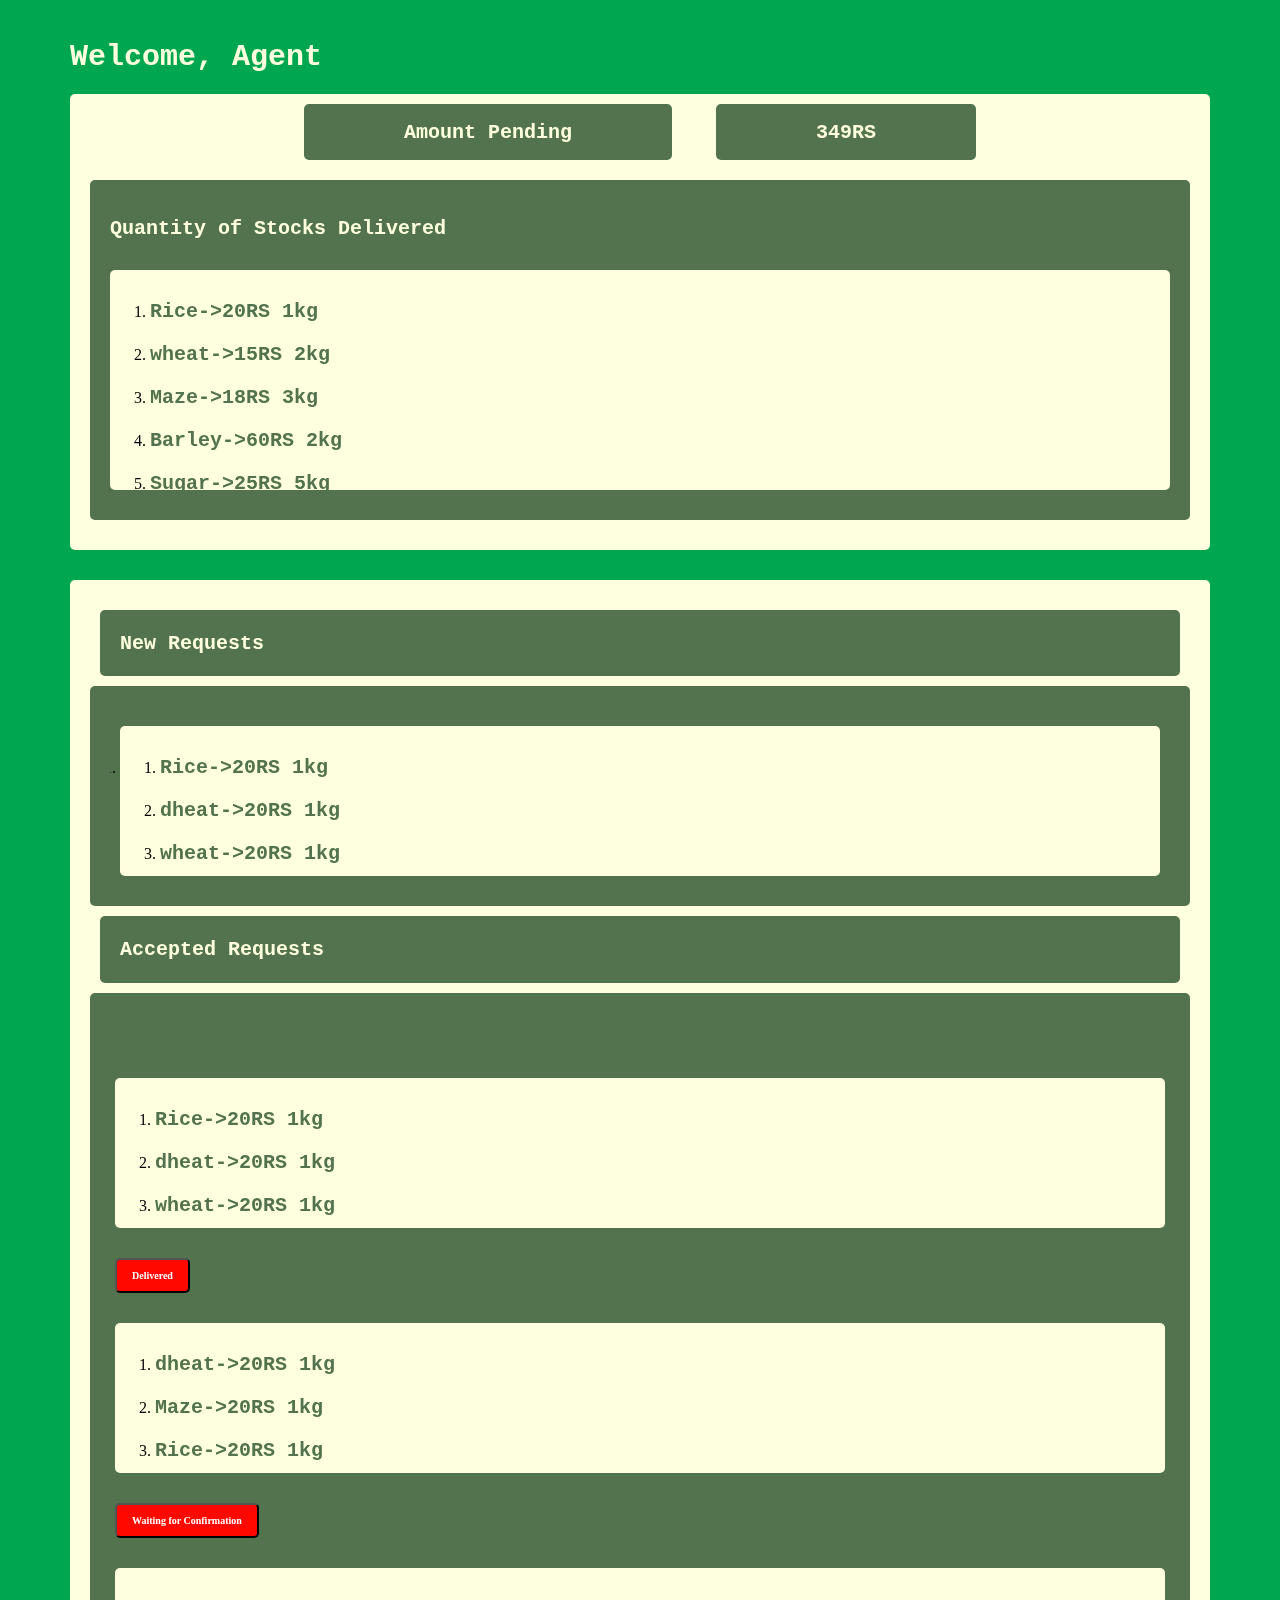
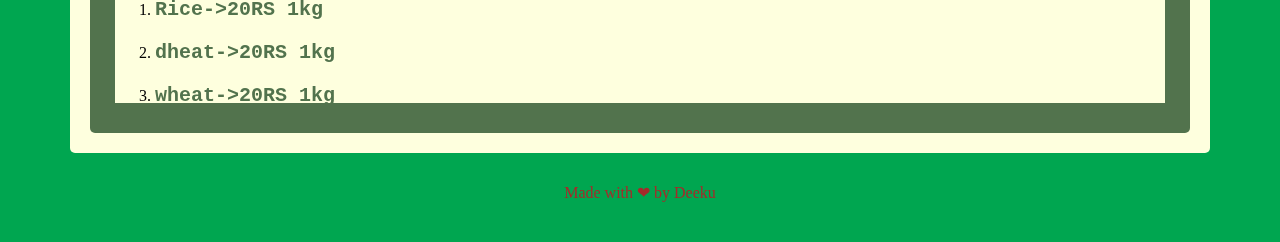
<file: fps_supplier/html/home.html>
<!DOCTYPE html>
<html lang="en">
  <head>
    <meta charset="UTF-8" />
    <meta http-equiv="X-UA-Compatible" content="IE=edge" />
    <meta name="viewport" content="width=device-width, initial-scale=1.0" />
    <link rel="stylesheet" href="../CSS/home.css" />
    <title>Home</title>
  </head>
  <body>
    <div class="welcome">
      <h1 class="welcome">Welcome, Agent</h1>
    </div>
    <div class="amountQuantity">
      <div class="amtQnt1">
        <div><h2 class="amountPending">Amount Pending</h2></div>
        <div><h2 class="amountPending total" id="total">0RS</h2></div>
      </div>
      <div class="amtQnt2">
        <h2>Quantity of Stocks Delivered</h2>
        <ol id="delivered"></ol>
      </div>
    </div>
    <div class="requests">
      <div class="requests1"><h2>New Requests</h2></div>
      <div class="newRequestsScroll">
        <ol class="newMainScroll">
          <!-- <li>
            <ol class="newRequestsScroll"></ol>
          </li> -->
        </ol>
      </div>
      <div class="requests1"><h2>Accepted Requests</h2></div>

      <div class="acceptedRequestsScroll">
        <ol class="acceptedRequestsScroll"></ol>
      </div>
    </div>

    <script src="https://ajax.googleapis.com/ajax/libs/jquery/3.6.0/jquery.min.js"></script>
    <script src="../javascript/home.js"></script>
  </body>
  <footer>Made with ❤ by Deeku</footer>
</html>
</file>
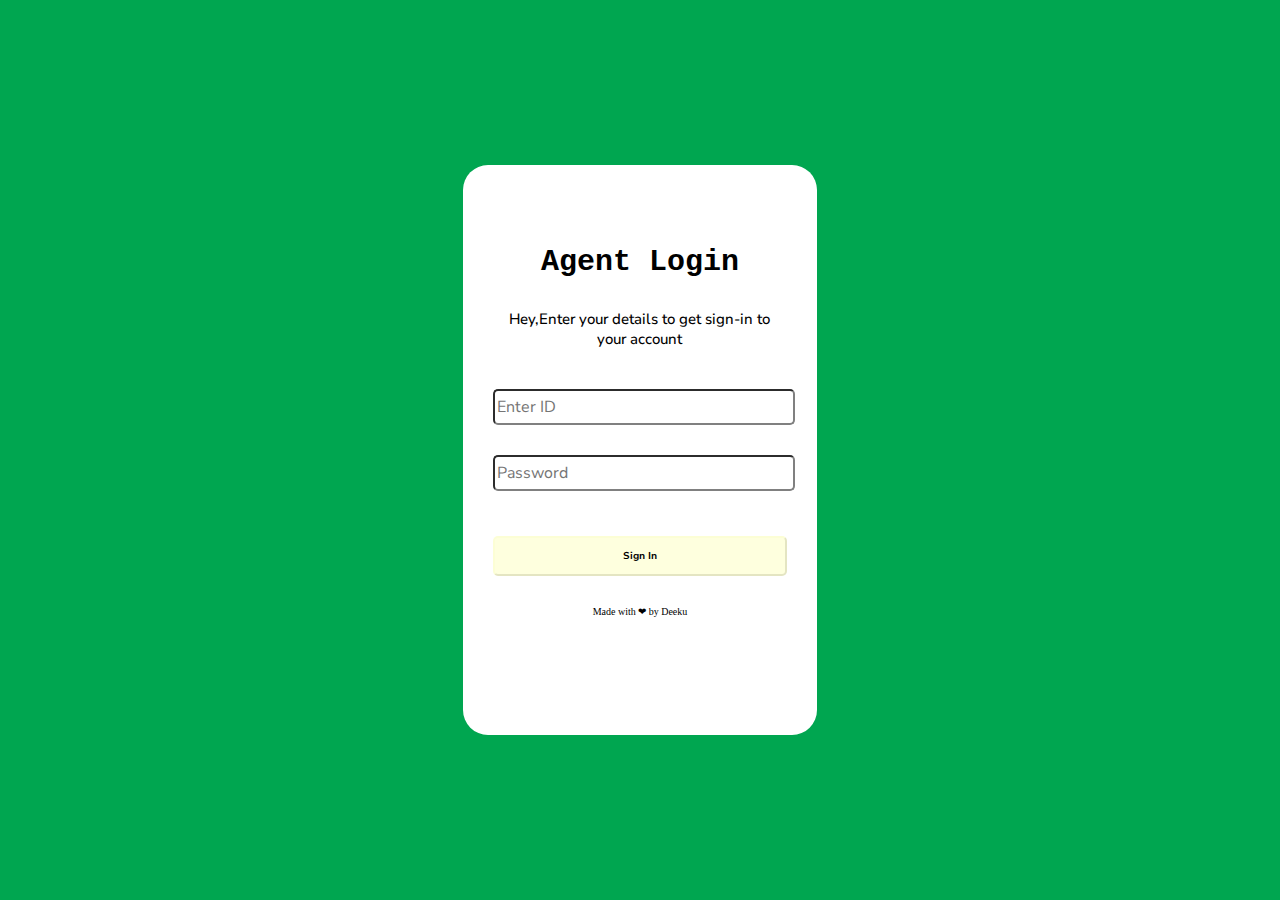
<file: fps_supplier/html/login.html>
<!DOCTYPE html>
<html lang="en">
  <head>
    <meta charset="UTF-8" />
    <meta http-equiv="X-UA-Compatible" content="IE=edge" />
    <meta name="viewport" content="width=device-width, initial-scale=1.0" />
    <!-- <link href='https://fonts.googleapis.com/css?family=Nunito' rel='stylesheet'> -->
    <link rel="stylesheet" href="../CSS/login.css" />
    <link
      href="https://fonts.googleapis.com/css?family=Nunito Sans"
      rel="stylesheet"
    />
    <link
      rel="stylesheet"
      href="https://cdnjs.cloudflare.com/ajax/libs/font-awesome/4.7.0/css/font-awesome.min.css"
    />
    <title>Login</title>
  </head>
  <body>
    <div class="whiteSheet">
      <div><h1 class="heading">Agent Login</h1></div>
      <div>
        <p class="font">
          Hey,Enter your details to get sign-in to your account
        </p>
      </div>
      <div>
        <input class="font" id="userId" type="text" placeholder="Enter ID" />
      </div>
      <div>
        <input
          class="font"
          id="password"
          type="password"
          placeholder="Password"
        />
        <!-- <i class="fa fa-key icon"> </i> -->
      </div>
      <div><button class="signIn">Sign In</button></div>
      <footer>Made with ❤ by Deeku</footer>
    </div>
  </body>
  <script src="https://ajax.googleapis.com/ajax/libs/jquery/3.6.0/jquery.min.js"></script>
  <script src="../javascript/login.js"></script>
</html>
</file>
<file: fps_supplier/CSS/home.css>
footer{
    text-align: center;
    color: brown;
}
body{
background-color:#00A650;
margin: 40px 70px;
}
h1.welcome{
    color: #feffde;
    font-family: "Lucida Console", "Courier New", monospace;
    font-weight: 700;
    font-size: 30px;
}
h2{
    color: #feffde;
    font-family: "Lucida Console", "Courier New", monospace;
    font-weight: 700;
    font-size: 20px;
}
h3{
    color: #52734d;
    font-family: "Lucida Console", "Courier New", monospace;
    font-weight: 700;
    font-size: 20px;
}
div.amountQuantity{
    background-color: #feffde;
    text-align: center;
    align-items: center;
    align-content: center;
    padding-bottom: 20px;
    border-radius: 5px;

}
div.amtQnt1 > * {
    display: inline-block;
    text-align:center;
    background-color: #52734d;
    align-items: center; 
    align-content: center; 
    margin: 10px 20px;
    padding-left: 100px;
    padding-right: 100px;
    border-radius: 5px;

}
div h2.amountPending{
    text-align: center;
    border-radius: 5px;

}
div.amtQnt2{
    text-align: start;
    background-color: #52734d;
    height: 300px;
    margin: 10px 20px;
    padding: 20px 20px;
    border-radius: 5px;

}
.requests{
    background-color: #feffde;
    border-radius: 5px;
    margin: 30px 0px;
    padding: 20px 20px;
}
.requests1{
    background-color: #52734d;
    border-radius: 5px;
    padding: 5px 20px;
    margin: 10px 10px;
}
.newRequestsScroll{
    height: 200px;
    background-color: #52734d;
    border-radius: 5px;
}
div.acceptedRequestsScroll{
    height: 700px;
    background-color: #52734d;
    border-radius: 5px;
    padding: 20px 20px;
}
ol{
    overflow:hidden; 
    overflow-y:scroll;
    background-color: #feffde;
    border-radius: 5px;
    height: 130px;
    padding: 10px 40px;
    margin: 30px 0px;
}
ol#delivered{
    overflow:hidden; 
    overflow-y:scroll;
    background-color: #feffde;
    border-radius: 5px;
    height: 200px;
    padding: 10px 40px;
    margin: 30px 0px;
}
ol.newMainScroll{
    overflow:hidden; 
    overflow-y:scroll;
    background-color: #52734d;
    border-radius: 5px;
    height: 200px;
    padding: 0px 10px;
    margin: 0px 0px;
}
div.newRequestsScroll{
    padding: 10px 20px;

}
ol.newRequestsScroll{
    overflow:hidden; 
    overflow-y:scroll;
    background-color: #feffde;
    border-radius: 5px;
    height: 100px;
    padding: 10px 40px;
    margin: 30px 0px;
}
button.acceptButton{
    color: rgb(255, 255, 255);
    border-radius: 5px;
    width: 60px;
    height: 35px;
    display: inline-block;
    background-color: #00A650;
    font-family: "Nunito Sans";
    /* border-color: #f8fac14a; */
    text-align: center;
    text-decoration: none;
    display: inline-block;
    font-size: 10px;
    font-weight: bold;
    /* margin: 30px 0px; */
    cursor: pointer;
    align-items: center;
    vertical-align: center;
}
button.declineButton{
    color: rgb(255, 255, 255);
    border-radius: 5px;
    width: 60px;
    height: 35px;
    display: inline-block;
    background-color: #ff0800;
    font-family: "Nunito Sans";
    /* border-color: #f8fac14a; */
    text-align: center;
    text-decoration: none;
    display: inline-block;
    font-size: 10px;
    font-weight: bold;
    /* margin: 30px 0px; */
    cursor: pointer;
    align-items: center;
    vertical-align: center;
}
ol.acceptedRequestsScroll{
    height: 650px;
    background-color: #52734d;
    border-radius: 5px;
    padding: 5px 5px;
}
button.reqStatusButton{
    color: rgb(255, 255, 255);
    border-radius: 5px;
    /* width: 60px; */
    height: 35px;
    display: inline-block;
    background-color: #ff0800;
    font-family: "Nunito Sans";
    /* border-color: #f8fac14a; */
    text-align: center;
    text-decoration: none;
    display: inline-block;
    font-size: 10px;
    font-weight: bold;
    padding: 0px 15px;
    cursor: pointer;
    align-items: center;
    vertical-align: center;
}
</file>
<file: fps_supplier/CSS/login.css>
h1{
    font-family: "Lucida Console", "Courier New", monospace;
    color: #000000;
    font-weight: 700;
    font-size: 30px;
}
body {
font-family: 'Nunito';
font-size: 22px;
background-color:#00A650;

/* #91c788
#52734d
#feffde
} */
}
.whiteSheet{
    background-color: #ffffff;
    /* align-content:space-around; */
    /* align-content: flex-end; */
    text-align:center;
    width: 23%;
    padding-top: 60px;
    padding-bottom: 60px;
    padding-left: 30px;
    padding-right: 30px;
    height: 50%;
    position: absolute;
    top:0;
    bottom: 0;
    left: 0;
    right: 0;
    margin: auto;
    border-radius: 25px;
}
.signIn {
    /* border: 10px 10px; */
    color: rgb(0, 0, 0);
    border-radius: 5px;
    width: 100%;
    height: 40px;
    display: inline-block;
    background-color: #feffde;
    font-family: "Nunito Sans";
    border-color: #f8fac14a;
    text-align: center;
    text-decoration: none;
    display: inline-block;
    font-size: 10px;
    font-weight: bold;
    margin: 30px 0px;
    cursor: pointer;
    align-items: center;
    vertical-align: center;
   
  }
  
p.font{
    font-family: "Nunito Sans";
    color: #000000;
    font-weight: 500;
    font-size: 15px;
    padding: 10px 10px 10px 10px;

}
input {
    font: small-caption;
    font-size: 16px;
    font-family: "Nunito Sans";
    width: 100%;
    margin: 15px 0px;
    height: 30px;
    border-radius: 5px;
    border-color: gray;
  }
  footer{
    font-size: 10px;
  }
  /* i{
    position: absolute;
  }
  .icon {
    padding: 10px;
    color: green;
    min-width: 50px;
    text-align: center;
} */
</file>
